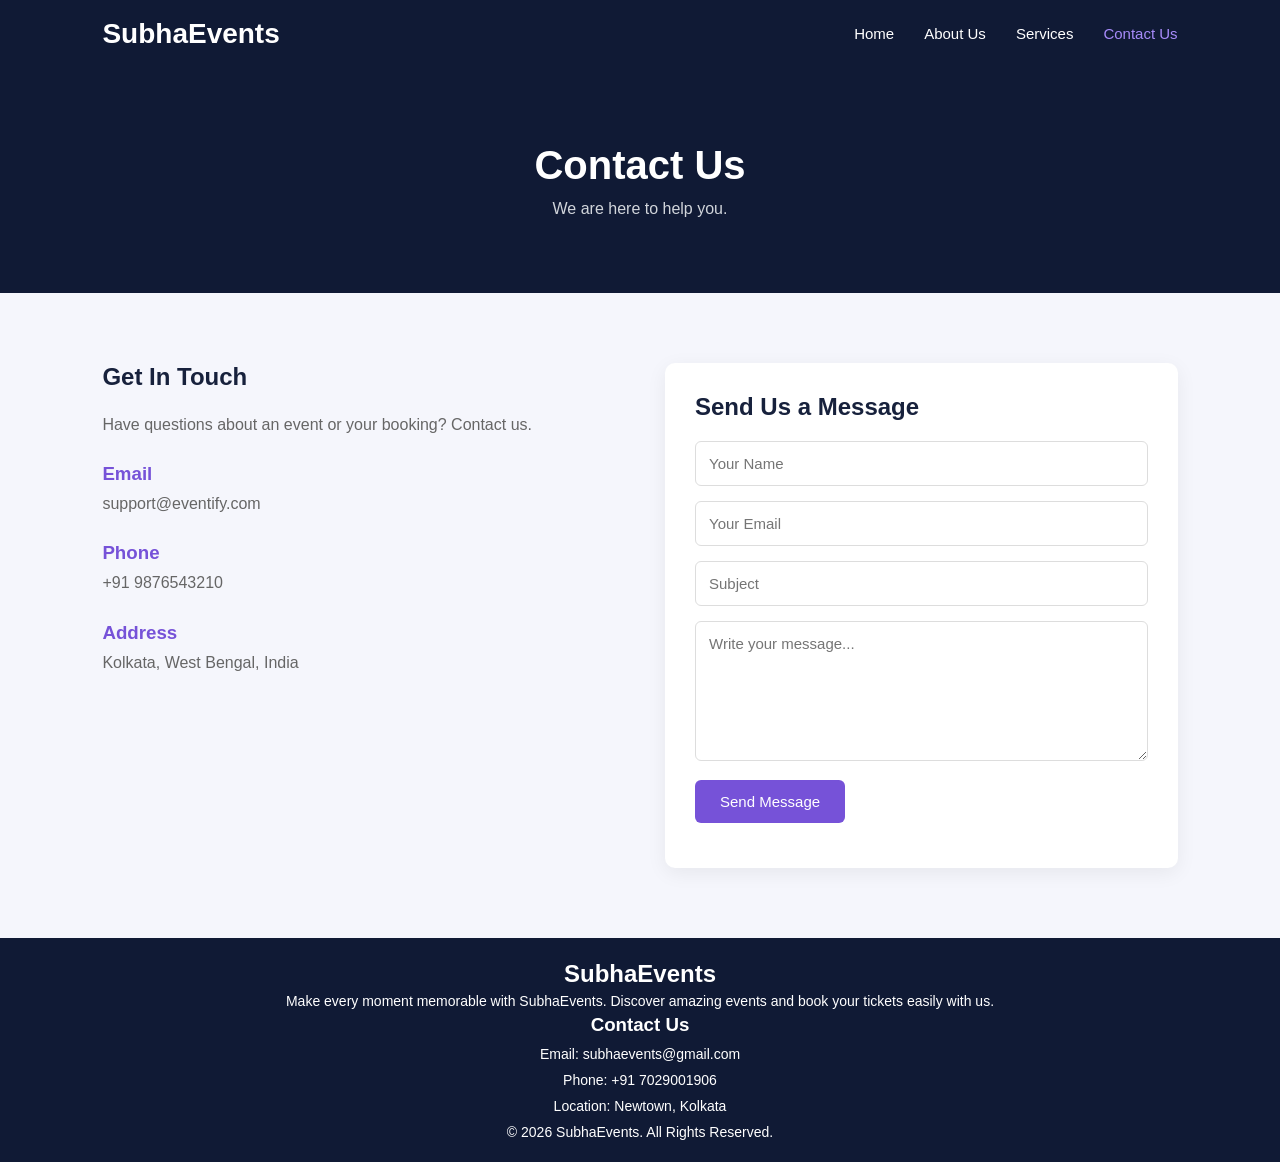
<file: contact.html>
<!DOCTYPE html>
<html lang="en">
<head>
    <meta charset="UTF-8">
    <meta name="viewport" content="width=device-width, initial-scale=1.0">
    <title>Eventify | Contact Us</title>
    <link rel="stylesheet" href="style.css">
</head>
<body>

<header>
    <nav class="navbar">
        <div class="logo">SubhaEvents</div>
        <ul class="nav-links">
            <li><a href="index.html">Home</a></li>
            <li><a href="about.html">About Us</a></li>
            <li><a href="services.html">Services</a></li>
            <li><a href="contact.html" class="active">Contact Us</a></li>
        </ul>
    </nav>
</header>

<section class="page-banner">
    <h1>Contact Us</h1>
    <p>We are here to help you.</p>
</section>

<section class="contact-section">

    <div class="contact-info">
        <h2>Get In Touch</h2>
        <p>Have questions about an event or your booking? Contact us.</p>

        <div class="contact-item">
            <h3>Email</h3>
            <p>support@eventify.com</p>
        </div>

        <div class="contact-item">
            <h3>Phone</h3>
            <p>+91 9876543210</p>
        </div>

        <div class="contact-item">
            <h3>Address</h3>
            <p>Kolkata, West Bengal, India</p>
        </div>
    </div>

    <div class="contact-form">
        <h2>Send Us a Message</h2>

        <form id="contactForm">
            <input type="text" placeholder="Your Name" required>
            <input type="email" placeholder="Your Email" required>
            <input type="text" placeholder="Subject" required>
            <textarea placeholder="Write your message..." required></textarea>

            <button type="submit" class="btn">Send Message</button>
        </form>

        <p id="contactMessage"></p>
    </div>

</section>
    <!-- Footer -->
   
<footer class="footer">
    <div class="footer-container">

        <div class="footer-about">
            <h2>Subha<span>Events</span></h2>
            <p>
                Make every moment memorable with SubhaEvents.
                Discover amazing events and book your tickets
                easily with us.
            </p>
        </div>

     

        <div class="footer-contact">
            <h3>Contact Us</h3>
            <p>Email: subhaevents@gmail.com</p>
            <p>Phone: +91 7029001906</p>
            <p>Location: Newtown, Kolkata </p>
        </div>

    </div>

    <div class="footer-bottom">
        <p>
            &copy; 2026 SubhaEvents. All Rights Reserved.
        </p>
    </div>
</footer>




<script src="script.js"></script>

</body>
</html>
</file>
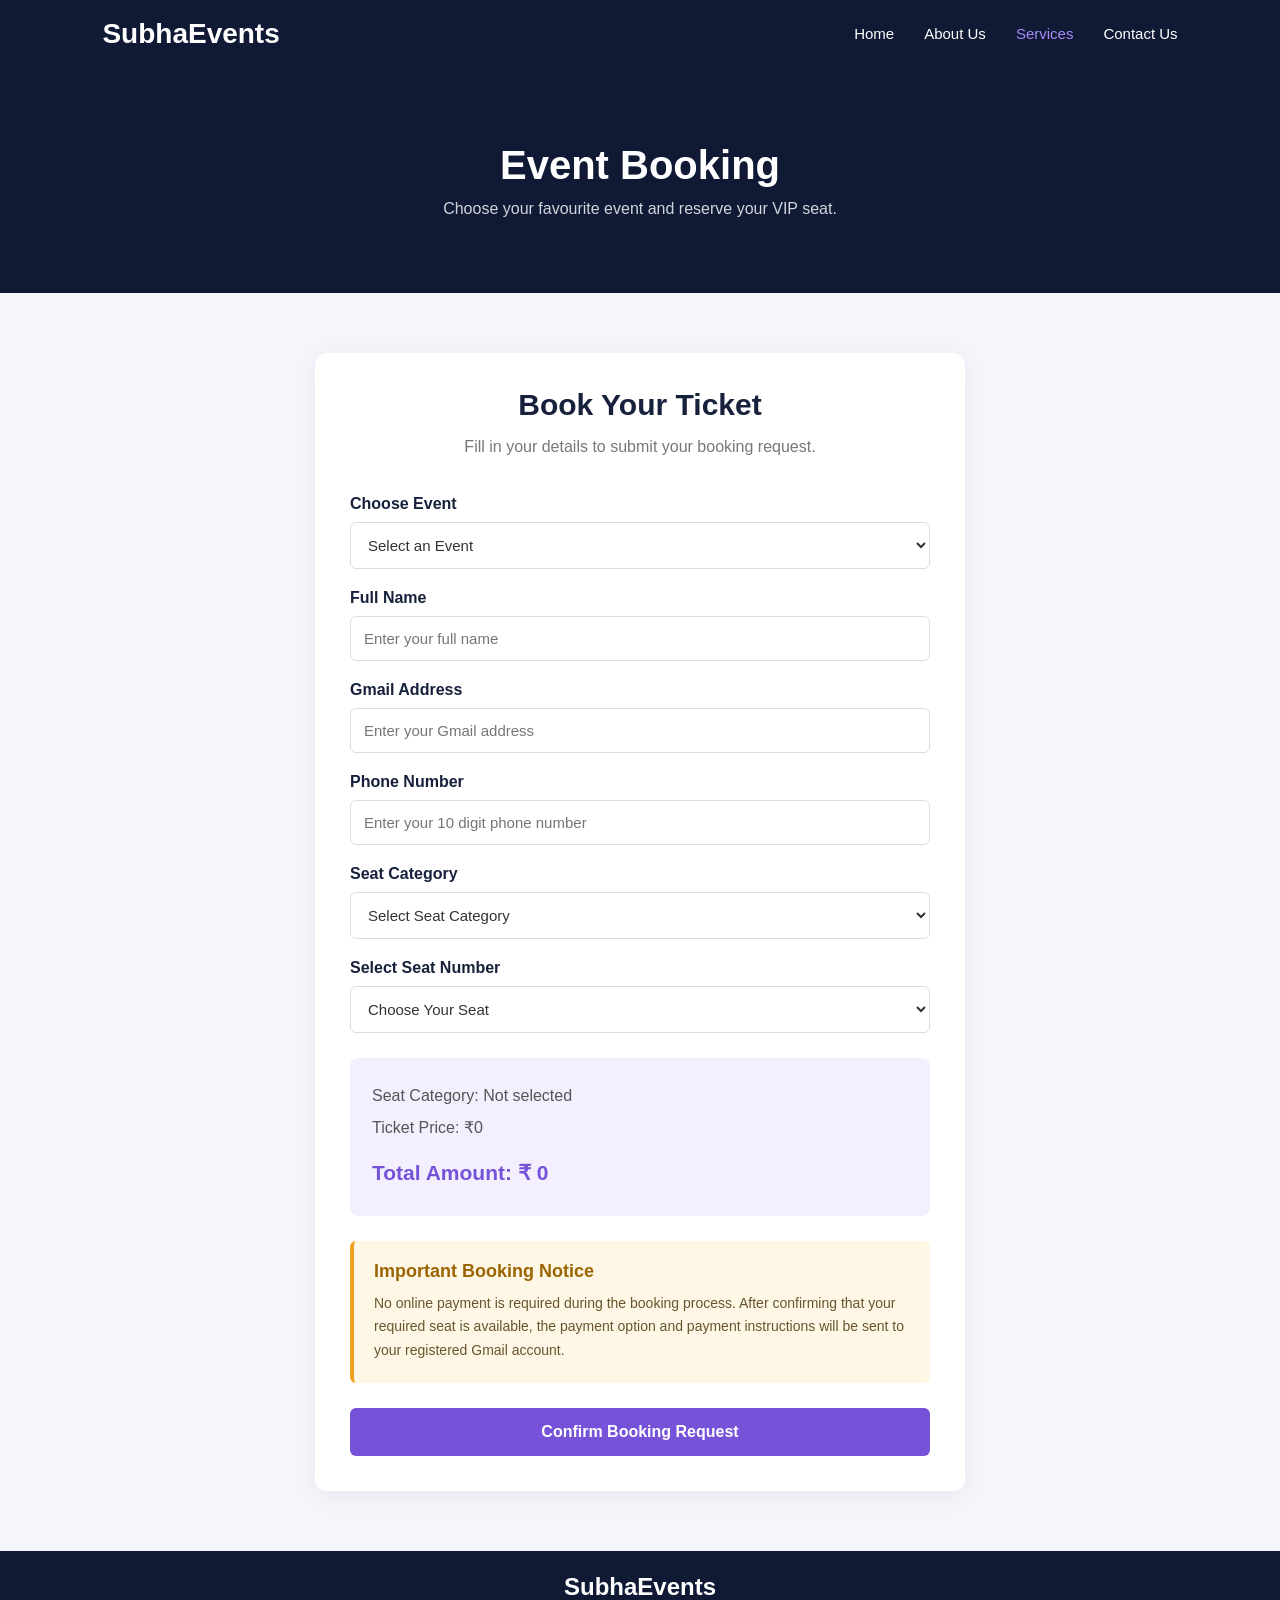
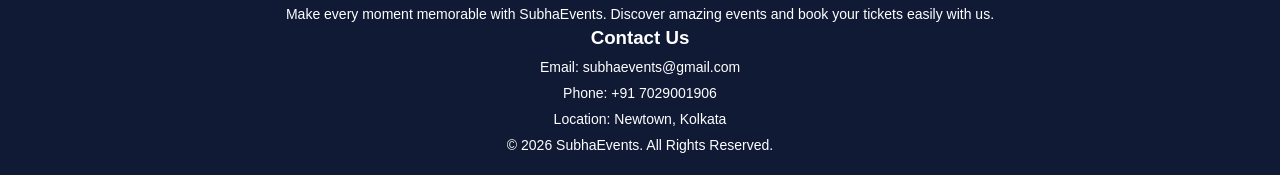
<file: services.html>
<!DOCTYPE html>
<html lang="en">

<head>
    <meta charset="UTF-8">
    <meta name="viewport" content="width=device-width, initial-scale=1.0">

    <title>Eventify | Services</title>

    <link rel="stylesheet" href="style.css">
</head>

<body>

    <!-- Navbar -->
    <header>
        <nav class="navbar">

          <div class="logo">SubhaEvents</div>

            <ul class="nav-links">
                <li><a href="index.html">Home</a></li>
                <li><a href="about.html">About Us</a></li>
                <li><a href="services.html" class="active">Services</a></li>
                <li><a href="contact.html">Contact Us</a></li>
            </ul>

        </nav>
    </header>


    <!-- Page Banner -->
    <section class="page-banner">

        <h1>Event Booking</h1>

        <p>
            Choose your favourite event and reserve your VIP seat.
        </p>

    </section>


    <!-- Booking Section -->
    <section class="booking-section">

        <div class="booking-box">

            <h2>Book Your Ticket</h2>

            <p class="section-desc">
                Fill in your details to submit your booking request.
            </p>


            <form id="bookingForm">

                <!-- Event Selection -->
                <label for="event">Choose Event</label>

                <select id="event" required>

                    <option value="">Select an Event</option>

                    <option value="Live Music Concert">
                        Live Music Concert
                    </option>

                    <option value="Music Festival">
                        Music Festival
                    </option>

                    <option value="Business Conference">
                        Business Conference
                    </option>

                </select>


                <!-- Customer Name -->
                <label for="name">Full Name</label>

                <input
                    type="text"
                    id="name"
                    placeholder="Enter your full name"
                    required
                >


                <!-- Gmail -->
                <label for="email">Gmail Address</label>

                <input
                    type="email"
                    id="email"
                    placeholder="Enter your Gmail address"
                    required
                >


                <!-- Phone -->
                <label for="phone">Phone Number</label>

                <input
                    type="tel"
                    id="phone"
                    placeholder="Enter your 10 digit phone number"
                    pattern="[0-9]{10}"
                    maxlength="10"
                    required
                >


                <!-- Seat Category -->
                <label for="category">Seat Category</label>
                <select id="category" required>
                    <option value="">Select Seat Category</option>
                    <option value="General">General</option>
                    <option value="VIP">VIP</option>
                    <option value="VVIP">VVIP</option>
                </select>


                <!-- Seat Number -->
                <label for="seatNumber">Select Seat Number</label>

                <select id="seatNumber" required>

                    <option value="">Choose Your Seat</option>

                    <option value="1">Seat 1</option>
                    <option value="2">Seat 2</option>
                    <option value="3">Seat 3</option>
                    <option value="4">Seat 4</option>
                    <option value="5">Seat 5</option>
                    <option value="6">Seat 6</option>
                    <option value="7">Seat 7</option>
                    <option value="8">Seat 8</option>

                </select>


                <!-- Ticket Price -->
                <div class="price-summary">

                    <p>Seat Category: <span id="summaryCategory">Not selected</span></p>

                    <p>Ticket Price: ₹<span id="ticketPrice">0</span></p>

                    <h3>
                        Total Amount: ₹
                        <span id="totalPrice">0</span>
                    </h3>

                </div>


                <!-- Payment Notice -->
                <div class="payment-note">

                    <h3>Important Booking Notice</h3>

                    <p>
                        No online payment is required during the booking
                        process. After confirming that your required
                        seat is available, the payment option and
                        payment instructions will be sent to your
                        registered Gmail account.
                    </p>

                </div>


                <!-- Submit Button -->
                <button type="submit" class="btn booking-btn">

                    Confirm Booking Request

                </button>


            

            </form>
            
            <div id="bookingPopup" class="booking-popup" role="dialog" aria-modal="true" aria-labelledby="popupTitle">
                <div class="booking-popup-card">
                    <div class="success-icon">&#10003;</div>
                    <h2 id="popupTitle">Ticket Booking Successful</h2>
                    <p id="popupMessage">Your ticket booking request has been confirmed.</p>
                    <div class="popup-details">
                        <p><strong>Event:</strong> <span id="popupEvent"></span></p>
                        <p><strong>Category:</strong> <span id="popupCategory"></span></p>
                        <p><strong>Seat:</strong> <span id="popupSeat"></span></p>
                    </div>
                    <button type="button" id="closePopup" class="btn booking-btn">Done</button>
                </div>
            </div>


        </div>

    </section>


  
    
    <!-- Footer -->
   
<footer class="footer">
    <div class="footer-container">

        <div class="footer-about">
            <h2>Subha<span>Events</span></h2>
            <p>
                Make every moment memorable with SubhaEvents.
                Discover amazing events and book your tickets
                easily with us.
            </p>
        </div>

     

        <div class="footer-contact">
            <h3>Contact Us</h3>
            <p>Email: subhaevents@gmail.com</p>
            <p>Phone: +91 7029001906</p>
            <p>Location: Newtown, Kolkata </p>
        </div>

    </div>

    <div class="footer-bottom">
        <p>
            &copy; 2026 SubhaEvents. All Rights Reserved.
        </p>
    </div>
</footer>




    <!-- JavaScript -->
    <script src="script.js"></script>

</body>

</html>
</file>
<file: style.css>
* {
    margin: 0;
    padding: 0;
    box-sizing: border-box;
    font-family: Arial, sans-serif;
}

body {
    background: #f5f6fc;
    color: #17213c;
}

html {
    scroll-behavior: smooth;
}

/* 
Header */

header {
    background: #101a35;
    padding: 18px 8%;
}

.navbar {
    display: flex;
    justify-content: space-between;
    align-items: center;
}

.logo {
    font-size: 28px;
    font-weight: bold;
    color: white;
}

.logo span {
    color: #a78bfa;
}

.nav-links {
    display: flex;
    list-style: none;
    gap: 30px;
}

.nav-links a {
    color: white;
    text-decoration: none;
    font-size: 15px;
    transition: 0.3s;
}

.nav-links a:hover,
.nav-links a.active {
    color: #a78bfa;
}



.btn,
.small-btn {
    display: inline-block;
    background: #7652d8;
    color: white;
    padding: 13px 25px;
    text-decoration: none;
    border: none;
    border-radius: 6px;
    cursor: pointer;
    font-size: 15px;
    transition: 0.3s;
}

.btn:hover,
.small-btn:hover {
    background: #5938b4;
}


/* Hero */

.hero {
    min-height: 520px;
    display: flex;
    align-items: center;
    padding: 60px 10%;

    background:
    linear-gradient(
        90deg,
        rgba(16, 26, 53, 0.95),
        rgba(16, 26, 53, 0.45)
    ),
    url("https://images.unsplash.com/photo-1492684223066-81342ee5ff30?w=1600");

    background-size: cover;
    background-position: center;

    color: white;
}

.hero-content {
    max-width: 650px;
}

.tagline {
    color: #a78bfa;
    letter-spacing: 3px;
    margin-bottom: 20px;
}

.hero h1 {
    font-size: 55px;
    margin-bottom: 20px;
}

.hero h1 span {
    color: #a78bfa;
}

.hero-content > p:not(.tagline) {
    line-height: 1.8;
    margin-bottom: 30px;
}



.section {
    padding: 70px 8%;
    text-align: center;
}

.section h2 {
    font-size: 32px;
}

.section-desc {
    color: #777;
    margin: 12px 0 35px;
}
/* 
Event Card  */

.event-container {
    display: grid;
    grid-template-columns: repeat(3, 1fr);
    gap: 25px;
}

.event-card {
    background: white;
    border-radius: 10px;
    overflow: hidden;
    box-shadow: 0 5px 20px #00000010;
    text-align: left;
    transition: 0.3s;
}

.event-card:hover {
    transform: translateY(-6px);
}

.event-card img {
    width: 100%;
    height: 220px;
    object-fit: cover;
}

.event-info {
    padding: 22px;
}

.event-info h3 {
    margin-bottom: 12px;
}

.event-info p {
    color: #777;
    margin-bottom: 20px;
    line-height: 1.6;
}

.page-banner {
    background: #101a35;
    color: white;
    text-align: center;
    padding: 75px 20px;
}

.page-banner h1 {
    font-size: 40px;
    margin-bottom: 12px;
}

.page-banner p {
    color: #d1d5db;
}


/* =================================
   ABOUT PAGE
================================= */

.about-section {
    padding: 70px 8%;
    display: flex;
    align-items: center;
    gap: 50px;
}

.about-image,
.about-content {
    flex: 1;
}

.about-image img {
    width: 100%;
    border-radius: 12px;
}

.about-content h2 {
    font-size: 32px;
}

.about-content p {
    line-height: 1.8;
    color: #666;
    margin: 15px 0;
}

.about-content h3 {
    margin-top: 20px;
}


/* =================================
   BOOKING SECTION
================================= */

.booking-section {
    padding: 60px 15px;
}

.booking-box {
    max-width: 650px;
    margin: auto;
    padding: 35px;

    background: white;

    border-radius: 12px;

    box-shadow: 0 5px 25px #00000010;
}

.booking-box h2 {
    text-align: center;
    font-size: 30px;
    margin-bottom: 12px;
}

.booking-box .section-desc {
    text-align: center;
    line-height: 1.6;
}


/* =================================
   BOOKING FORM
================================= */

.booking-box label {
    display: block;
    margin: 20px 0 9px;
    font-weight: bold;
    color: #17213c;
}
.footer-contact p{
    margin: 10px;
}
.booking-box input,
.booking-box select {

    width: 100%;

    padding: 13px;

    border: 1px solid #ddd;

    border-radius: 6px;

    outline: none;

    font-size: 15px;

    background: white;

    color: #333;

    transition: 0.3s;
}
.footer-about p{
 margin: 5px;
}
.booking-box input:focus,
.booking-box select:focus {
    border-color: #7652d8;
    box-shadow: 0 0 0 3px #7652d820;
}

.booking-box input[readonly] {
    background: #f3efff;
    color: #7652d8;
    font-weight: bold;
    cursor: not-allowed;
}


/* =================================
   SEAT PRICE
================================= */

.seat-price {
    color: #7652d8;
    font-weight: bold;
    margin-top: 12px;
    font-size: 15px;
}


/* =================================
   PRICE SUMMARY
================================= */

.price-summary {

    background: #f3efff;

    padding: 22px;

    border-radius: 8px;

    margin: 25px 0;

    line-height: 2;

}

.price-summary p {
    color: #555;
}

.price-summary h3 {
    color: #7652d8;
    font-size: 21px;
    margin-top: 8px;
}




.payment-note {

    background: #fff7e6;

    border-left: 4px solid #f0a020;

    padding: 20px;

    border-radius: 6px;

    margin-bottom: 25px;

}

.payment-note h3 {
    margin-bottom: 10px;
    color: #9a6500;
    font-size: 18px;
}

.payment-note p {
    line-height: 1.7;
    color: #66552e;
    font-size: 14px;
}



.booking-btn {
    width: 100%;
    padding: 15px;
    font-size: 16px;
    font-weight: bold;
}

.booking-popup {
    position: fixed;
    inset: 0;
    z-index: 1000;
    display: flex;
    align-items: center;
    justify-content: center;
    padding: 20px;
    background: rgba(16, 26, 53, 0.72);
    opacity: 0;
    visibility: hidden;
    transition: 0.25s ease;
}

.booking-popup.show {
    opacity: 1;
    visibility: visible;
}

.booking-popup-card {
    width: min(420px, 100%);
    padding: 36px 32px 28px;
    text-align: center;
    background: white;
    border-radius: 16px;
    box-shadow: 0 24px 70px rgba(0, 0, 0, 0.28);
    transform: translateY(12px) scale(0.98);
    transition: 0.25s ease;
}

.booking-popup.show .booking-popup-card {
    transform: translateY(0) scale(1);
}

.success-icon {
    width: 72px;
    height: 72px;
    margin: 0 auto 18px;
    display: grid;
    place-items: center;
    border-radius: 50%;
    background: #1f9d69;
    color: white;
    font-size: 38px;
    font-weight: bold;
}

.booking-popup-card h2 {
    margin-bottom: 10px;
    color: #17213c;
    font-size: 26px;
}

.booking-popup-card > p {
    color: #777;
    line-height: 1.6;
}

.popup-details {
    margin: 22px 0;
    padding: 16px;
    text-align: left;
    background: #f3efff;
    border-radius: 8px;
}

.popup-details p {
    margin: 7px 0;
    color: #555;
}




#message {
    margin-top: 20px;
    text-align: center;
    font-weight: bold;
    line-height: 1.6;
}



.contact-section {

    padding: 70px 8%;

    display: grid;

    grid-template-columns: 1fr 1fr;

    gap: 50px;

}

.contact-info h2,
.contact-form h2 {
    margin-bottom: 20px;
}

.contact-info p {
    line-height: 1.7;
    color: #666;
}

.contact-item {
    margin-top: 25px;
}

.contact-item h3 {
    color: #7652d8;
    margin-bottom: 5px;
}

.contact-form {

    background: white;

    padding: 30px;

    border-radius: 10px;

    box-shadow: 0 5px 20px #00000010;

}

.contact-form input,
.contact-form textarea {

    width: 100%;

    padding: 13px;

    margin-bottom: 15px;

    border: 1px solid #ddd;

    border-radius: 6px;

    outline: none;

    font-size: 15px;

}

.contact-form input:focus,
.contact-form textarea:focus {
    border-color: #7652d8;
}

.contact-form textarea {
    height: 140px;
    resize: vertical;
}

#contactMessage {
    margin-top: 15px;
    text-align: center;
    font-weight: bold;
}




footer {

    background: #101a35;

    color: white;

    text-align: center;

    padding: 22px;

}

footer p {
    font-size: 14px;
}




@media (max-width: 768px) {

    header {
        padding: 18px 5%;
    }

    .navbar {
        flex-direction: column;
        gap: 20px;
    }

    .nav-links {
        gap: 15px;
        flex-wrap: wrap;
        justify-content: center;
    }

    .nav-links a {
        font-size: 13px;
    }

    .hero {
        min-height: 450px;
        padding: 50px 7%;
    }

    .hero h1 {
        font-size: 38px;
    }

    .event-container {
        grid-template-columns: 1fr;
    }

    .about-section {
        flex-direction: column;
        padding: 50px 6%;
    }

    .contact-section {
        grid-template-columns: 1fr;
        padding: 50px 6%;
    }

    .booking-section {
        padding: 40px 12px;
    }

    .booking-box {
        padding: 22px;
    }

    .page-banner h1 {
        font-size: 32px;
    }

}



@media (max-width: 480px) {

    .logo {
        font-size: 25px;
    }

    .hero h1 {
        font-size: 32px;
    }

    .section h2 {
        font-size: 26px;
    }

    .booking-box h2 {
        font-size: 25px;
    }

    .booking-box {
        padding: 18px;
    }

    .booking-box input,
    .booking-box select {
        font-size: 14px;
    }

    .payment-note {
        padding: 15px;
    }

}
</file>
